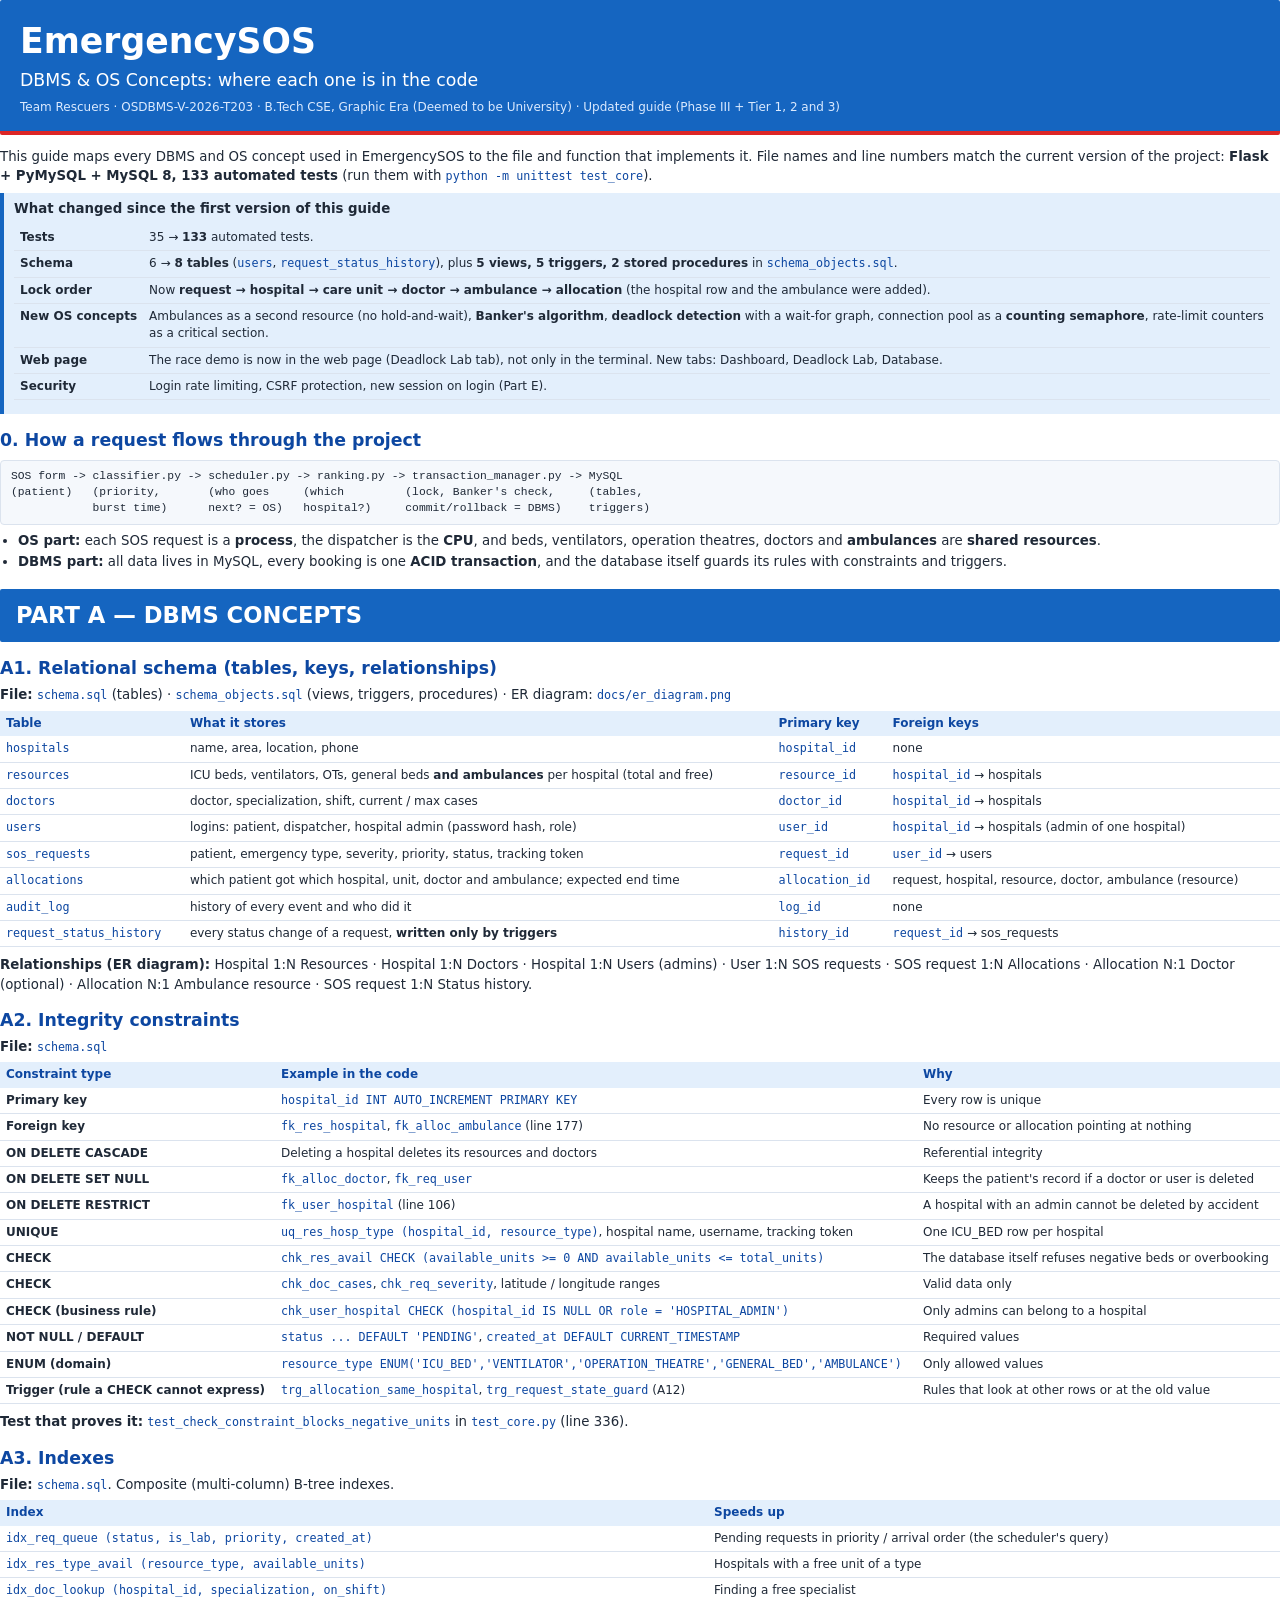
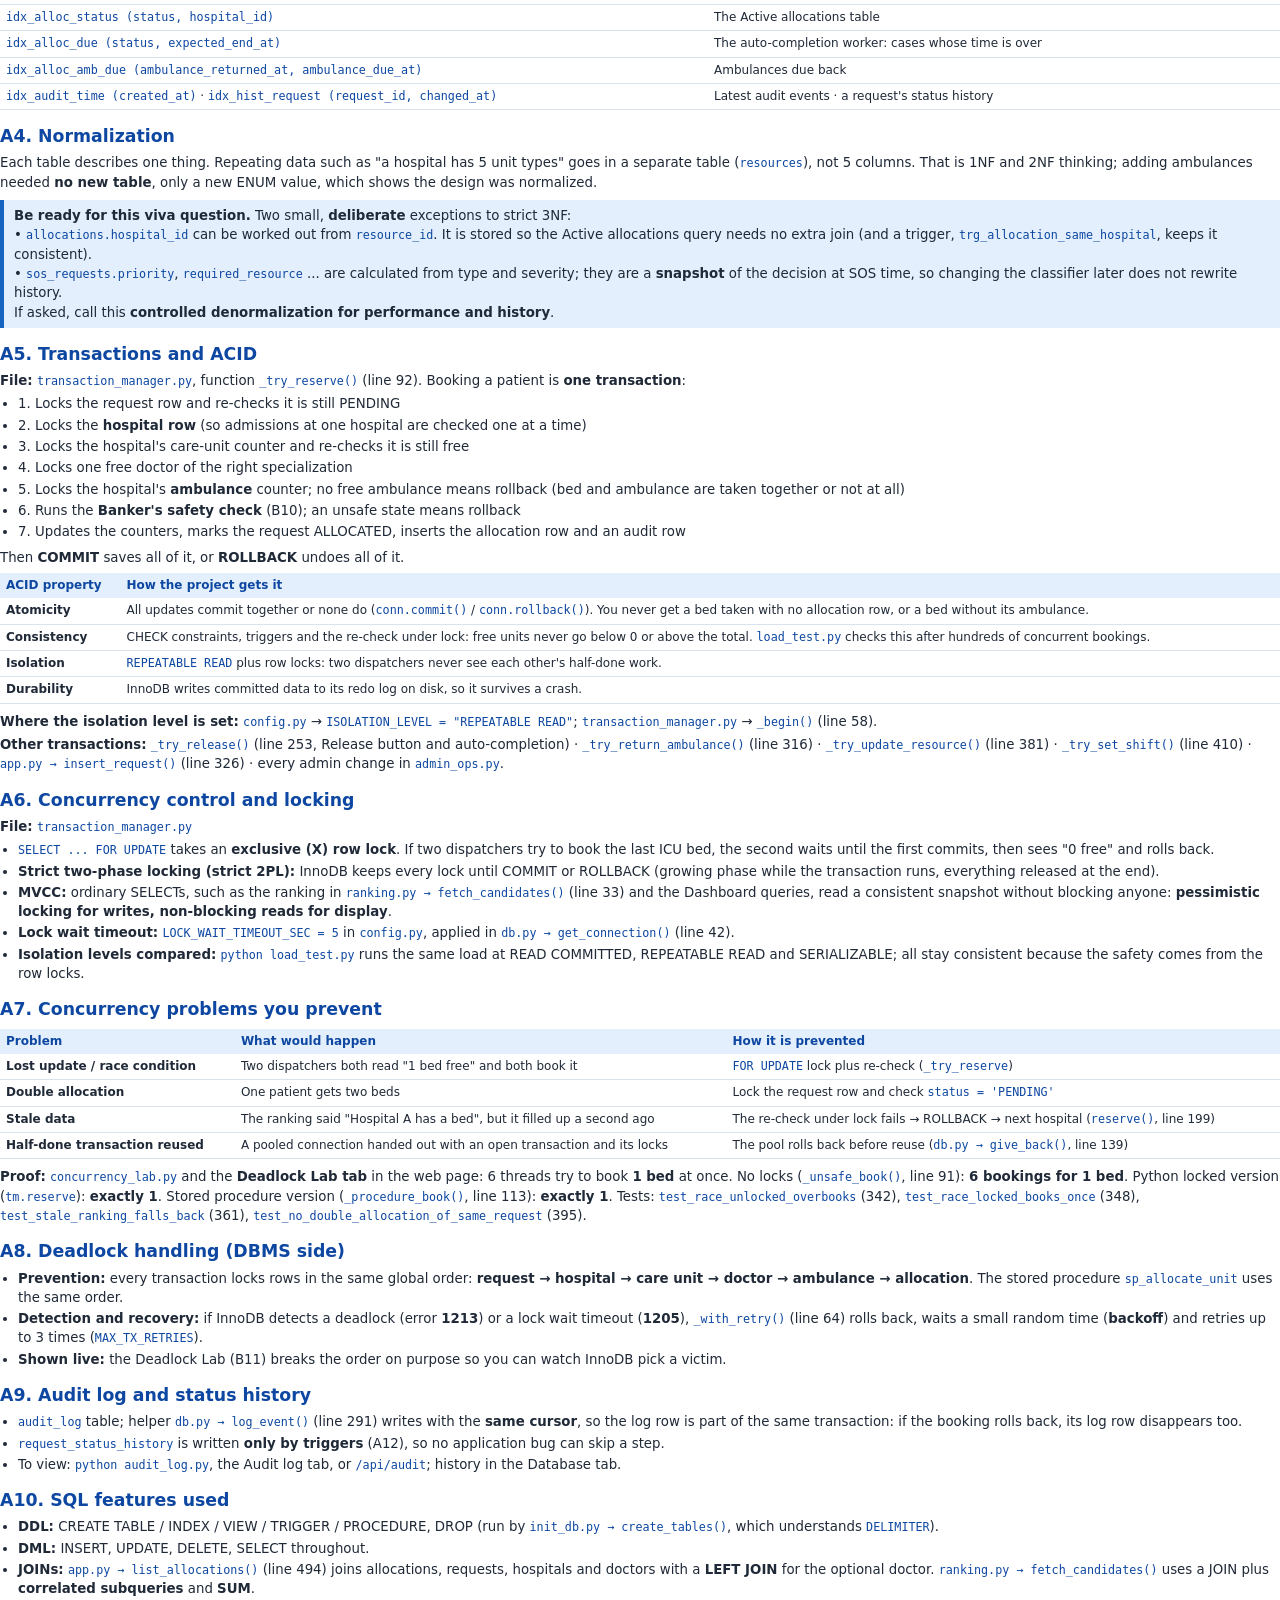
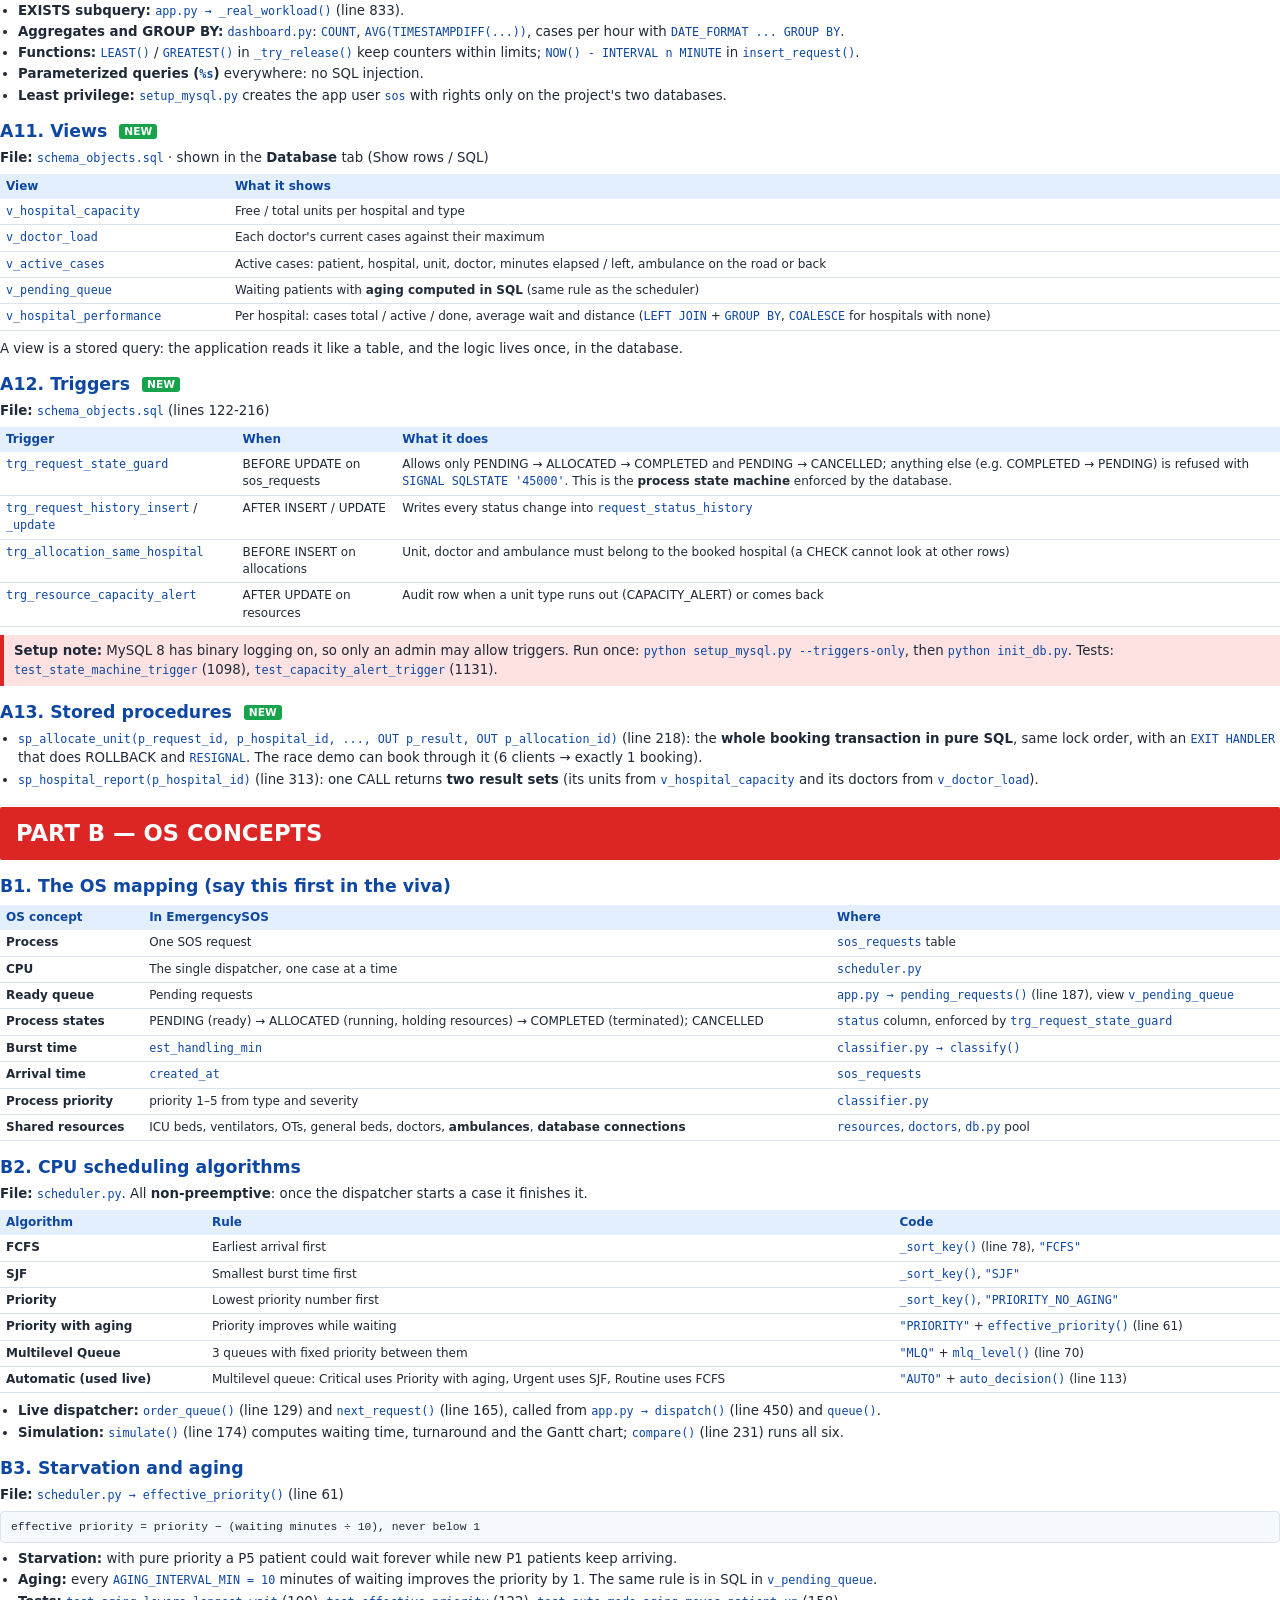
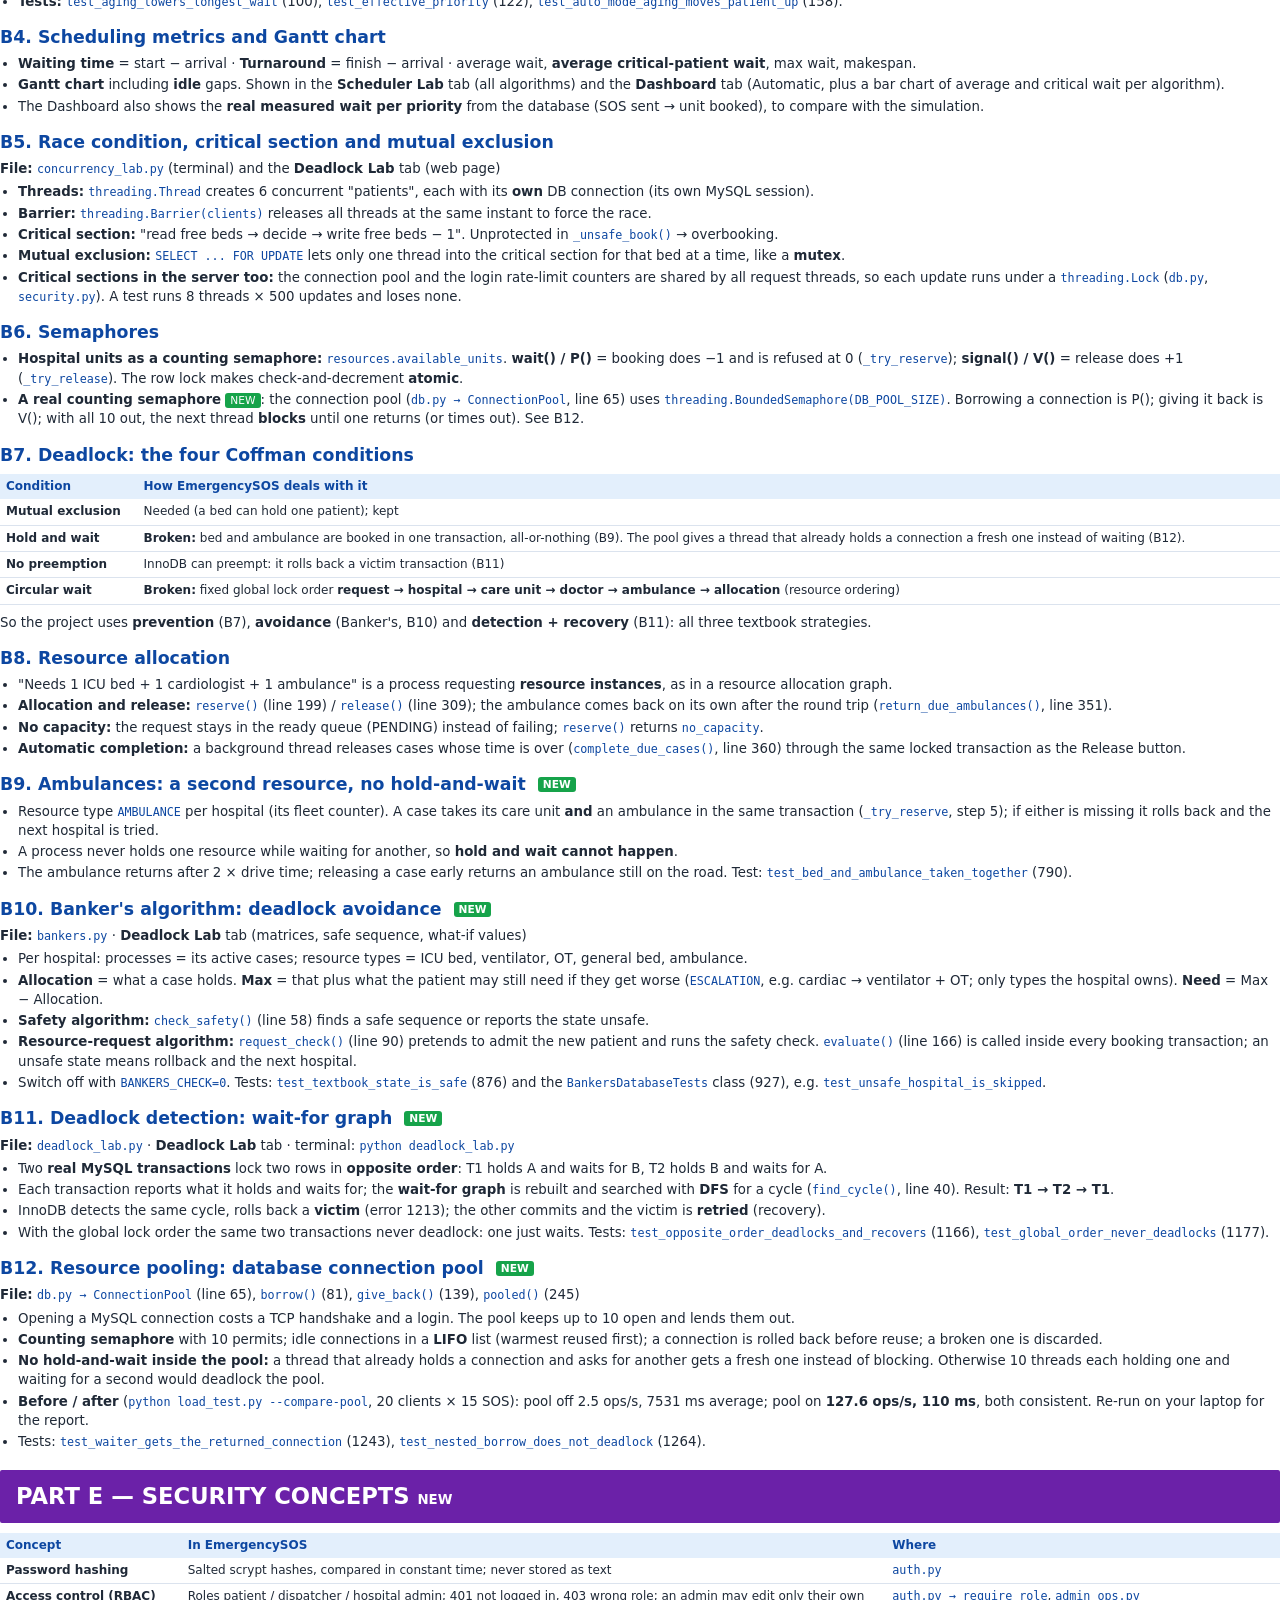
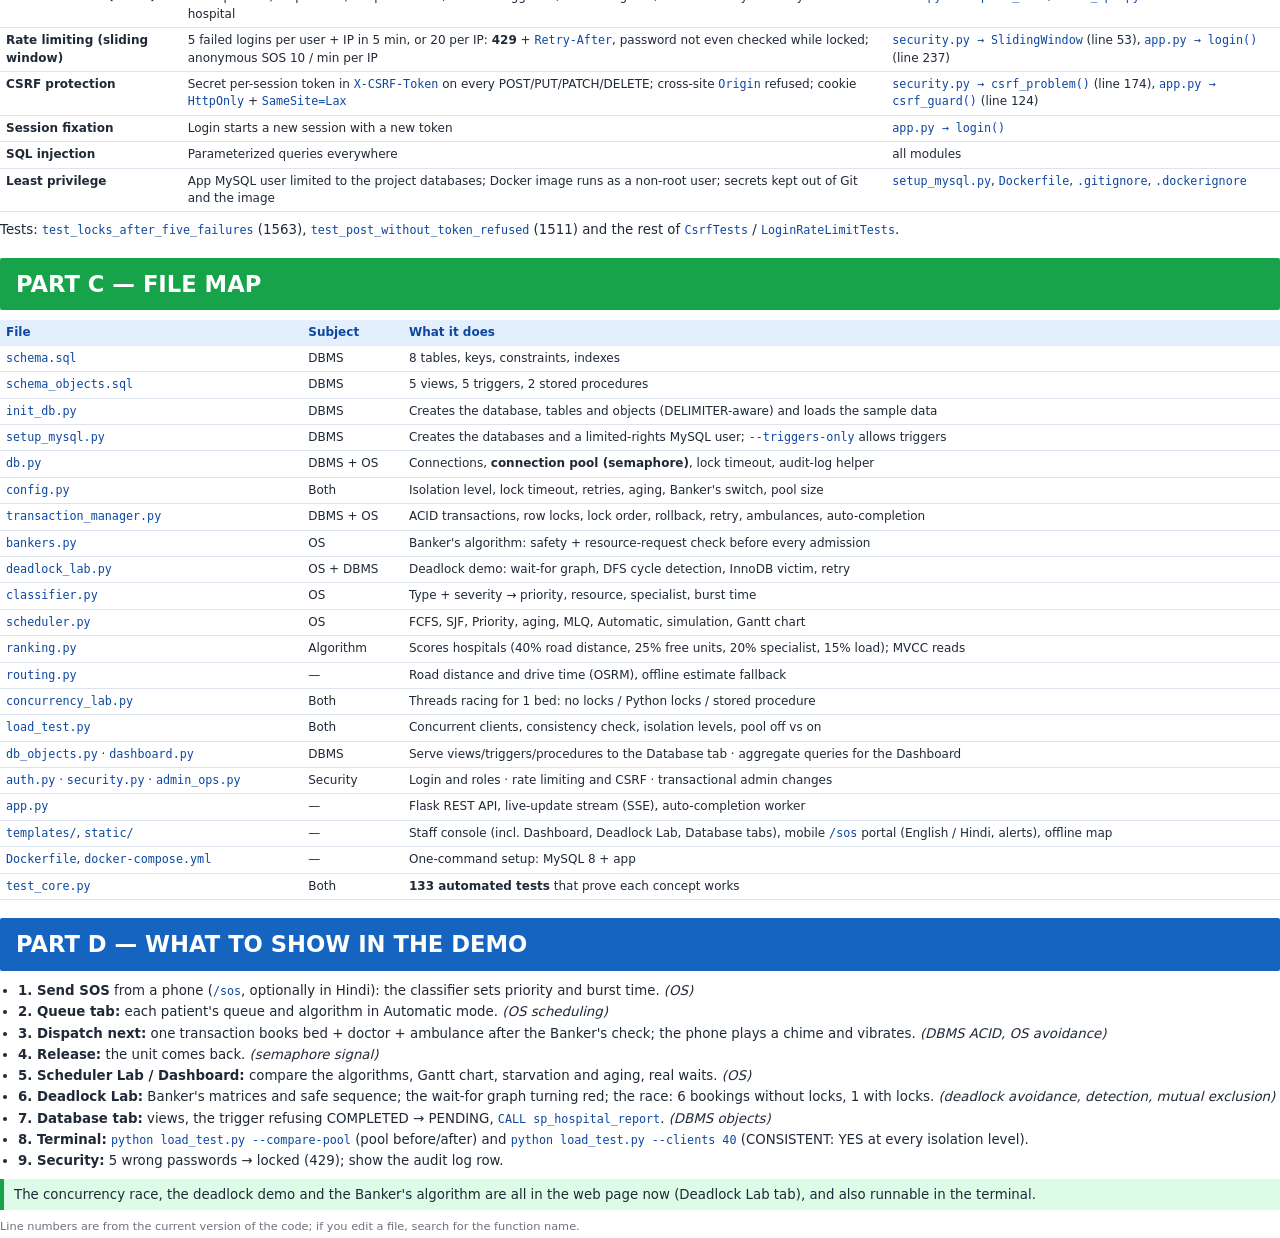
<file: docs/concepts_guide.html>
<!doctype html>
<html lang="en">
<head>
<meta charset="utf-8">
<title>EmergencySOS - DBMS &amp; OS concepts guide</title>
<style>
  @page {
    size: A4; margin: 16mm 15mm 18mm 15mm;
    @bottom-left { content: "EmergencySOS · DBMS & OS concepts guide · Team Rescuers"; font: 8pt "Segoe UI", Arial, sans-serif; color: #6b7280; border-top: 1px solid #dc2626; }
    @bottom-right { content: "Page " counter(page); font: 8pt "Segoe UI", Arial, sans-serif; color: #6b7280; border-top: 1px solid #dc2626; }
  }
  html { -webkit-print-color-adjust: exact; print-color-adjust: exact; }
  table.wrap td code { overflow-wrap: anywhere; }
  :root { --blue: #1565c0; --blue-dark: #0d47a1; --red: #dc2626; --green: #16a34a; --soft: #e3effc; --ink: #1f2937; --muted: #6b7280; --line: #dbe3ee; }
  * { box-sizing: border-box; }
  body { font: 10pt/1.45 "Segoe UI", "DejaVu Sans", Arial, sans-serif; color: var(--ink); margin: 0; }
  code, .mono { font-family: "Cascadia Mono", Consolas, "DejaVu Sans Mono", monospace; font-size: 8.8pt; color: var(--blue-dark); }
  pre { font-family: "Cascadia Mono", Consolas, monospace; font-size: 8.5pt; background: #f5f8fc; border: 1px solid var(--line); border-radius: 4px; padding: 7px 10px; margin: 6px 0; white-space: pre-wrap; }
  .cover { background: var(--blue); color: #fff; padding: 16px 20px 14px; border-bottom: 4px solid var(--red); border-radius: 2px; margin-bottom: 12px; }
  .cover h1 { margin: 0; font-size: 26pt; }
  .cover .sub { font-size: 13pt; margin-top: 2px; }
  .cover .team { font-size: 9pt; color: #dbeafe; margin-top: 6px; }
  .part { color: #fff; padding: 10px 16px; font-size: 17pt; font-weight: 700; margin: 18px 0 10px; border-radius: 2px; break-after: avoid; }
  .part.a { background: var(--blue); } .part.b { background: var(--red); } .part.c { background: var(--green); } .part.d { background: var(--blue); }
  .part.e { background: #6b21a8; }
  h2 { color: var(--blue-dark); font-size: 13pt; margin: 14px 0 4px; break-after: avoid; }
  h2 .new { font-size: 8pt; background: var(--green); color: #fff; border-radius: 3px; padding: 1px 5px; vertical-align: 2px; margin-left: 6px; font-weight: 600; }
  p { margin: 4px 0; }
  .file { margin: 2px 0 4px; }
  table { width: 100%; border-collapse: collapse; margin: 6px 0 8px; font-size: 9pt; break-inside: auto; }
  tr { break-inside: avoid; }
  th { background: var(--soft); color: var(--blue-dark); text-align: left; padding: 4px 6px; font-weight: 700; }
  td { padding: 4px 6px; border-bottom: 1px solid var(--line); vertical-align: top; }
  ul { margin: 4px 0 6px; padding-left: 18px; } li { margin: 2px 0; }
  .note { background: var(--soft); border-left: 4px solid var(--blue); padding: 6px 10px; margin: 8px 0; break-inside: avoid; }
  .note.warn { background: #fee2e2; border-left-color: var(--red); }
  .note.ok { background: #dcfce7; border-left-color: var(--green); }
  .changes td:first-child { white-space: nowrap; font-weight: 600; }
  .pb { break-before: page; }
  table.keep { break-inside: avoid; }
  .small { font-size: 8.5pt; color: var(--muted); }
</style>
</head>
<body>

<div class="cover">
  <h1>EmergencySOS</h1>
  <div class="sub">DBMS &amp; OS Concepts: where each one is in the code</div>
  <div class="team">Team Rescuers · OSDBMS-V-2026-T203 · B.Tech CSE, Graphic Era (Deemed to be University) · Updated guide (Phase III + Tier 1, 2 and 3)</div>
</div>

<p>This guide maps every DBMS and OS concept used in EmergencySOS to the file and function that implements it.
File names and line numbers match the current version of the project: <b>Flask + PyMySQL + MySQL 8, 133 automated tests</b>
(run them with <code>python -m unittest test_core</code>).</p>

<div class="note">
<b>What changed since the first version of this guide</b>
<table class="changes">
  <tr><td>Tests</td><td>35 → <b>133</b> automated tests.</td></tr>
  <tr><td>Schema</td><td>6 → <b>8 tables</b> (<code>users</code>, <code>request_status_history</code>), plus <b>5 views, 5 triggers, 2 stored procedures</b> in <code>schema_objects.sql</code>.</td></tr>
  <tr><td>Lock order</td><td>Now <b>request → hospital → care unit → doctor → ambulance → allocation</b> (the hospital row and the ambulance were added).</td></tr>
  <tr><td>New OS concepts</td><td>Ambulances as a second resource (no hold-and-wait), <b>Banker's algorithm</b>, <b>deadlock detection</b> with a wait-for graph, connection pool as a <b>counting semaphore</b>, rate-limit counters as a critical section.</td></tr>
  <tr><td>Web page</td><td>The race demo is now in the web page (Deadlock Lab tab), not only in the terminal. New tabs: Dashboard, Deadlock Lab, Database.</td></tr>
  <tr><td>Security</td><td>Login rate limiting, CSRF protection, new session on login (Part E).</td></tr>
</table>
</div>

<h2>0. How a request flows through the project</h2>
<pre>SOS form -&gt; classifier.py -&gt; scheduler.py -&gt; ranking.py -&gt; transaction_manager.py -&gt; MySQL
(patient)   (priority,       (who goes     (which         (lock, Banker's check,     (tables,
            burst time)      next? = OS)   hospital?)     commit/rollback = DBMS)    triggers)</pre>
<ul>
  <li><b>OS part:</b> each SOS request is a <b>process</b>, the dispatcher is the <b>CPU</b>, and beds, ventilators, operation theatres, doctors and <b>ambulances</b> are <b>shared resources</b>.</li>
  <li><b>DBMS part:</b> all data lives in MySQL, every booking is one <b>ACID transaction</b>, and the database itself guards its rules with constraints and triggers.</li>
</ul>

<!-- ===================================================================== -->
<div class="part a">PART A — DBMS CONCEPTS</div>

<h2>A1. Relational schema (tables, keys, relationships)</h2>
<p class="file"><b>File:</b> <code>schema.sql</code> (tables) · <code>schema_objects.sql</code> (views, triggers, procedures) · ER diagram: <code>docs/er_diagram.png</code></p>
<table>
  <tr><th>Table</th><th>What it stores</th><th>Primary key</th><th>Foreign keys</th></tr>
  <tr><td><code>hospitals</code></td><td>name, area, location, phone</td><td><code>hospital_id</code></td><td>none</td></tr>
  <tr><td><code>resources</code></td><td>ICU beds, ventilators, OTs, general beds <b>and ambulances</b> per hospital (total and free)</td><td><code>resource_id</code></td><td><code>hospital_id</code> → hospitals</td></tr>
  <tr><td><code>doctors</code></td><td>doctor, specialization, shift, current / max cases</td><td><code>doctor_id</code></td><td><code>hospital_id</code> → hospitals</td></tr>
  <tr><td><code>users</code></td><td>logins: patient, dispatcher, hospital admin (password hash, role)</td><td><code>user_id</code></td><td><code>hospital_id</code> → hospitals (admin of one hospital)</td></tr>
  <tr><td><code>sos_requests</code></td><td>patient, emergency type, severity, priority, status, tracking token</td><td><code>request_id</code></td><td><code>user_id</code> → users</td></tr>
  <tr><td><code>allocations</code></td><td>which patient got which hospital, unit, doctor and ambulance; expected end time</td><td><code>allocation_id</code></td><td>request, hospital, resource, doctor, ambulance (resource)</td></tr>
  <tr><td><code>audit_log</code></td><td>history of every event and who did it</td><td><code>log_id</code></td><td>none</td></tr>
  <tr><td><code>request_status_history</code></td><td>every status change of a request, <b>written only by triggers</b></td><td><code>history_id</code></td><td><code>request_id</code> → sos_requests</td></tr>
</table>
<p><b>Relationships (ER diagram):</b> Hospital 1:N Resources · Hospital 1:N Doctors · Hospital 1:N Users (admins) · User 1:N SOS requests ·
SOS request 1:N Allocations · Allocation N:1 Doctor (optional) · Allocation N:1 Ambulance resource · SOS request 1:N Status history.</p>

<h2>A2. Integrity constraints</h2>
<p class="file"><b>File:</b> <code>schema.sql</code></p>
<table class="wrap">
  <tr><th>Constraint type</th><th>Example in the code</th><th>Why</th></tr>
  <tr><td><b>Primary key</b></td><td><code>hospital_id INT AUTO_INCREMENT PRIMARY KEY</code></td><td>Every row is unique</td></tr>
  <tr><td><b>Foreign key</b></td><td><code>fk_res_hospital</code>, <code>fk_alloc_ambulance</code> (line 177)</td><td>No resource or allocation pointing at nothing</td></tr>
  <tr><td><b>ON DELETE CASCADE</b></td><td>Deleting a hospital deletes its resources and doctors</td><td>Referential integrity</td></tr>
  <tr><td><b>ON DELETE SET NULL</b></td><td><code>fk_alloc_doctor</code>, <code>fk_req_user</code></td><td>Keeps the patient's record if a doctor or user is deleted</td></tr>
  <tr><td><b>ON DELETE RESTRICT</b></td><td><code>fk_user_hospital</code> (line 106)</td><td>A hospital with an admin cannot be deleted by accident</td></tr>
  <tr><td><b>UNIQUE</b></td><td><code>uq_res_hosp_type (hospital_id, resource_type)</code>, hospital name, username, tracking token</td><td>One ICU_BED row per hospital</td></tr>
  <tr><td><b>CHECK</b></td><td><code>chk_res_avail CHECK (available_units &gt;= 0 AND available_units &lt;= total_units)</code></td><td>The database itself refuses negative beds or overbooking</td></tr>
  <tr><td><b>CHECK</b></td><td><code>chk_doc_cases</code>, <code>chk_req_severity</code>, latitude / longitude ranges</td><td>Valid data only</td></tr>
  <tr><td><b>CHECK (business rule)</b></td><td><code>chk_user_hospital CHECK (hospital_id IS NULL OR role = 'HOSPITAL_ADMIN')</code></td><td>Only admins can belong to a hospital</td></tr>
  <tr><td><b>NOT NULL / DEFAULT</b></td><td><code>status ... DEFAULT 'PENDING'</code>, <code>created_at DEFAULT CURRENT_TIMESTAMP</code></td><td>Required values</td></tr>
  <tr><td><b>ENUM (domain)</b></td><td><code>resource_type ENUM('ICU_BED','VENTILATOR','OPERATION_THEATRE','GENERAL_BED','AMBULANCE')</code></td><td>Only allowed values</td></tr>
  <tr><td><b>Trigger (rule a CHECK cannot express)</b></td><td><code>trg_allocation_same_hospital</code>, <code>trg_request_state_guard</code> (A12)</td><td>Rules that look at other rows or at the old value</td></tr>
</table>
<p><b>Test that proves it:</b> <code>test_check_constraint_blocks_negative_units</code> in <code>test_core.py</code> (line 336).</p>

<h2>A3. Indexes</h2>
<p class="file"><b>File:</b> <code>schema.sql</code>. Composite (multi-column) B-tree indexes.</p>
<table>
  <tr><th>Index</th><th>Speeds up</th></tr>
  <tr><td><code>idx_req_queue (status, is_lab, priority, created_at)</code></td><td>Pending requests in priority / arrival order (the scheduler's query)</td></tr>
  <tr><td><code>idx_res_type_avail (resource_type, available_units)</code></td><td>Hospitals with a free unit of a type</td></tr>
  <tr><td><code>idx_doc_lookup (hospital_id, specialization, on_shift)</code></td><td>Finding a free specialist</td></tr>
  <tr><td><code>idx_alloc_status (status, hospital_id)</code></td><td>The Active allocations table</td></tr>
  <tr><td><code>idx_alloc_due (status, expected_end_at)</code></td><td>The auto-completion worker: cases whose time is over</td></tr>
  <tr><td><code>idx_alloc_amb_due (ambulance_returned_at, ambulance_due_at)</code></td><td>Ambulances due back</td></tr>
  <tr><td><code>idx_audit_time (created_at)</code> · <code>idx_hist_request (request_id, changed_at)</code></td><td>Latest audit events · a request's status history</td></tr>
</table>

<h2>A4. Normalization</h2>
<p>Each table describes one thing. Repeating data such as "a hospital has 5 unit types" goes in a separate table (<code>resources</code>), not 5 columns. That is 1NF and 2NF thinking; adding ambulances needed <b>no new table</b>, only a new ENUM value, which shows the design was normalized.</p>
<div class="note"><b>Be ready for this viva question.</b> Two small, <b>deliberate</b> exceptions to strict 3NF:<br>
• <code>allocations.hospital_id</code> can be worked out from <code>resource_id</code>. It is stored so the Active allocations query needs no extra join (and a trigger, <code>trg_allocation_same_hospital</code>, keeps it consistent).<br>
• <code>sos_requests.priority</code>, <code>required_resource</code> ... are calculated from type and severity; they are a <b>snapshot</b> of the decision at SOS time, so changing the classifier later does not rewrite history.<br>
If asked, call this <b>controlled denormalization for performance and history</b>.</div>

<h2>A5. Transactions and ACID</h2>
<p class="file"><b>File:</b> <code>transaction_manager.py</code>, function <code>_try_reserve()</code> (line 92). Booking a patient is <b>one transaction</b>:</p>
<ul>
  <li>1. Locks the request row and re-checks it is still PENDING</li>
  <li>2. Locks the <b>hospital row</b> (so admissions at one hospital are checked one at a time)</li>
  <li>3. Locks the hospital's care-unit counter and re-checks it is still free</li>
  <li>4. Locks one free doctor of the right specialization</li>
  <li>5. Locks the hospital's <b>ambulance</b> counter; no free ambulance means rollback (bed and ambulance are taken together or not at all)</li>
  <li>6. Runs the <b>Banker's safety check</b> (B10); an unsafe state means rollback</li>
  <li>7. Updates the counters, marks the request ALLOCATED, inserts the allocation row and an audit row</li>
</ul>
<p>Then <b>COMMIT</b> saves all of it, or <b>ROLLBACK</b> undoes all of it.</p>
<table>
  <tr><th>ACID property</th><th>How the project gets it</th></tr>
  <tr><td><b>Atomicity</b></td><td>All updates commit together or none do (<code>conn.commit()</code> / <code>conn.rollback()</code>). You never get a bed taken with no allocation row, or a bed without its ambulance.</td></tr>
  <tr><td><b>Consistency</b></td><td>CHECK constraints, triggers and the re-check under lock: free units never go below 0 or above the total. <code>load_test.py</code> checks this after hundreds of concurrent bookings.</td></tr>
  <tr><td><b>Isolation</b></td><td><code>REPEATABLE READ</code> plus row locks: two dispatchers never see each other's half-done work.</td></tr>
  <tr><td><b>Durability</b></td><td>InnoDB writes committed data to its redo log on disk, so it survives a crash.</td></tr>
</table>
<p><b>Where the isolation level is set:</b> <code>config.py</code> → <code>ISOLATION_LEVEL = "REPEATABLE READ"</code>; <code>transaction_manager.py</code> → <code>_begin()</code> (line 58).</p>
<p><b>Other transactions:</b> <code>_try_release()</code> (line 253, Release button and auto-completion) · <code>_try_return_ambulance()</code> (line 316) · <code>_try_update_resource()</code> (line 381) · <code>_try_set_shift()</code> (line 410) · <code>app.py → insert_request()</code> (line 326) · every admin change in <code>admin_ops.py</code>.</p>

<h2>A6. Concurrency control and locking</h2>
<p class="file"><b>File:</b> <code>transaction_manager.py</code></p>
<ul>
  <li><code>SELECT ... FOR UPDATE</code> takes an <b>exclusive (X) row lock</b>. If two dispatchers try to book the last ICU bed, the second waits until the first commits, then sees "0 free" and rolls back.</li>
  <li><b>Strict two-phase locking (strict 2PL):</b> InnoDB keeps every lock until COMMIT or ROLLBACK (growing phase while the transaction runs, everything released at the end).</li>
  <li><b>MVCC:</b> ordinary SELECTs, such as the ranking in <code>ranking.py → fetch_candidates()</code> (line 33) and the Dashboard queries, read a consistent snapshot without blocking anyone: <b>pessimistic locking for writes, non-blocking reads for display</b>.</li>
  <li><b>Lock wait timeout:</b> <code>LOCK_WAIT_TIMEOUT_SEC = 5</code> in <code>config.py</code>, applied in <code>db.py → get_connection()</code> (line 42).</li>
  <li><b>Isolation levels compared:</b> <code>python load_test.py</code> runs the same load at READ COMMITTED, REPEATABLE READ and SERIALIZABLE; all stay consistent because the safety comes from the row locks.</li>
</ul>

<h2>A7. Concurrency problems you prevent</h2>
<table>
  <tr><th>Problem</th><th>What would happen</th><th>How it is prevented</th></tr>
  <tr><td><b>Lost update / race condition</b></td><td>Two dispatchers both read "1 bed free" and both book it</td><td><code>FOR UPDATE</code> lock plus re-check (<code>_try_reserve</code>)</td></tr>
  <tr><td><b>Double allocation</b></td><td>One patient gets two beds</td><td>Lock the request row and check <code>status = 'PENDING'</code></td></tr>
  <tr><td><b>Stale data</b></td><td>The ranking said "Hospital A has a bed", but it filled up a second ago</td><td>The re-check under lock fails → ROLLBACK → next hospital (<code>reserve()</code>, line 199)</td></tr>
  <tr><td><b>Half-done transaction reused</b></td><td>A pooled connection handed out with an open transaction and its locks</td><td>The pool rolls back before reuse (<code>db.py → give_back()</code>, line 139)</td></tr>
</table>
<p><b>Proof:</b> <code>concurrency_lab.py</code> and the <b>Deadlock Lab tab</b> in the web page: 6 threads try to book <b>1 bed</b> at once.
No locks (<code>_unsafe_book()</code>, line 91): <b>6 bookings for 1 bed</b>. Python locked version (<code>tm.reserve</code>): <b>exactly 1</b>. Stored procedure version (<code>_procedure_book()</code>, line 113): <b>exactly 1</b>.
Tests: <code>test_race_unlocked_overbooks</code> (342), <code>test_race_locked_books_once</code> (348), <code>test_stale_ranking_falls_back</code> (361), <code>test_no_double_allocation_of_same_request</code> (395).</p>

<h2>A8. Deadlock handling (DBMS side)</h2>
<ul>
  <li><b>Prevention:</b> every transaction locks rows in the same global order: <b>request → hospital → care unit → doctor → ambulance → allocation</b>. The stored procedure <code>sp_allocate_unit</code> uses the same order.</li>
  <li><b>Detection and recovery:</b> if InnoDB detects a deadlock (error <b>1213</b>) or a lock wait timeout (<b>1205</b>), <code>_with_retry()</code> (line 64) rolls back, waits a small random time (<b>backoff</b>) and retries up to 3 times (<code>MAX_TX_RETRIES</code>).</li>
  <li><b>Shown live:</b> the Deadlock Lab (B11) breaks the order on purpose so you can watch InnoDB pick a victim.</li>
</ul>

<h2>A9. Audit log and status history</h2>
<ul>
  <li><code>audit_log</code> table; helper <code>db.py → log_event()</code> (line 291) writes with the <b>same cursor</b>, so the log row is part of the same transaction: if the booking rolls back, its log row disappears too.</li>
  <li><code>request_status_history</code> is written <b>only by triggers</b> (A12), so no application bug can skip a step.</li>
  <li>To view: <code>python audit_log.py</code>, the Audit log tab, or <code>/api/audit</code>; history in the Database tab.</li>
</ul>

<h2>A10. SQL features used</h2>
<ul>
  <li><b>DDL:</b> CREATE TABLE / INDEX / VIEW / TRIGGER / PROCEDURE, DROP (run by <code>init_db.py → create_tables()</code>, which understands <code>DELIMITER</code>).</li>
  <li><b>DML:</b> INSERT, UPDATE, DELETE, SELECT throughout.</li>
  <li><b>JOINs:</b> <code>app.py → list_allocations()</code> (line 494) joins allocations, requests, hospitals and doctors with a <b>LEFT JOIN</b> for the optional doctor. <code>ranking.py → fetch_candidates()</code> uses a JOIN plus <b>correlated subqueries</b> and <b>SUM</b>.</li>
  <li><b>EXISTS subquery:</b> <code>app.py → _real_workload()</code> (line 833).</li>
  <li><b>Aggregates and GROUP BY:</b> <code>dashboard.py</code>: <code>COUNT</code>, <code>AVG(TIMESTAMPDIFF(...))</code>, cases per hour with <code>DATE_FORMAT ... GROUP BY</code>.</li>
  <li><b>Functions:</b> <code>LEAST()</code> / <code>GREATEST()</code> in <code>_try_release()</code> keep counters within limits; <code>NOW() - INTERVAL n MINUTE</code> in <code>insert_request()</code>.</li>
  <li><b>Parameterized queries (<code>%s</code>)</b> everywhere: no SQL injection.</li>
  <li><b>Least privilege:</b> <code>setup_mysql.py</code> creates the app user <code>sos</code> with rights only on the project's two databases.</li>
</ul>

<h2>A11. Views <span class="new">NEW</span></h2>
<p class="file"><b>File:</b> <code>schema_objects.sql</code> · shown in the <b>Database</b> tab (Show rows / SQL)</p>
<table>
  <tr><th>View</th><th>What it shows</th></tr>
  <tr><td><code>v_hospital_capacity</code></td><td>Free / total units per hospital and type</td></tr>
  <tr><td><code>v_doctor_load</code></td><td>Each doctor's current cases against their maximum</td></tr>
  <tr><td><code>v_active_cases</code></td><td>Active cases: patient, hospital, unit, doctor, minutes elapsed / left, ambulance on the road or back</td></tr>
  <tr><td><code>v_pending_queue</code></td><td>Waiting patients with <b>aging computed in SQL</b> (same rule as the scheduler)</td></tr>
  <tr><td><code>v_hospital_performance</code></td><td>Per hospital: cases total / active / done, average wait and distance (<code>LEFT JOIN</code> + <code>GROUP BY</code>, <code>COALESCE</code> for hospitals with none)</td></tr>
</table>
<p>A view is a stored query: the application reads it like a table, and the logic lives once, in the database.</p>

<h2>A12. Triggers <span class="new">NEW</span></h2>
<p class="file"><b>File:</b> <code>schema_objects.sql</code> (lines 122-216)</p>
<table>
  <tr><th>Trigger</th><th>When</th><th>What it does</th></tr>
  <tr><td><code>trg_request_state_guard</code></td><td>BEFORE UPDATE on sos_requests</td><td>Allows only PENDING → ALLOCATED → COMPLETED and PENDING → CANCELLED; anything else (e.g. COMPLETED → PENDING) is refused with <code>SIGNAL SQLSTATE '45000'</code>. This is the <b>process state machine</b> enforced by the database.</td></tr>
  <tr><td><code>trg_request_history_insert</code> / <code>_update</code></td><td>AFTER INSERT / UPDATE</td><td>Writes every status change into <code>request_status_history</code></td></tr>
  <tr><td><code>trg_allocation_same_hospital</code></td><td>BEFORE INSERT on allocations</td><td>Unit, doctor and ambulance must belong to the booked hospital (a CHECK cannot look at other rows)</td></tr>
  <tr><td><code>trg_resource_capacity_alert</code></td><td>AFTER UPDATE on resources</td><td>Audit row when a unit type runs out (CAPACITY_ALERT) or comes back</td></tr>
</table>
<div class="note warn"><b>Setup note:</b> MySQL 8 has binary logging on, so only an admin may allow triggers. Run once:
<code>python setup_mysql.py --triggers-only</code>, then <code>python init_db.py</code>. Tests: <code>test_state_machine_trigger</code> (1098), <code>test_capacity_alert_trigger</code> (1131).</div>

<h2>A13. Stored procedures <span class="new">NEW</span></h2>
<ul>
  <li><code>sp_allocate_unit(p_request_id, p_hospital_id, ..., OUT p_result, OUT p_allocation_id)</code> (line 218): the <b>whole booking transaction in pure SQL</b>, same lock order, with an <code>EXIT HANDLER</code> that does ROLLBACK and <code>RESIGNAL</code>. The race demo can book through it (6 clients → exactly 1 booking).</li>
  <li><code>sp_hospital_report(p_hospital_id)</code> (line 313): one CALL returns <b>two result sets</b> (its units from <code>v_hospital_capacity</code> and its doctors from <code>v_doctor_load</code>).</li>
</ul>

<!-- ===================================================================== -->
<div class="part b">PART B — OS CONCEPTS</div>

<h2>B1. The OS mapping (say this first in the viva)</h2>
<table>
  <tr><th>OS concept</th><th>In EmergencySOS</th><th>Where</th></tr>
  <tr><td><b>Process</b></td><td>One SOS request</td><td><code>sos_requests</code> table</td></tr>
  <tr><td><b>CPU</b></td><td>The single dispatcher, one case at a time</td><td><code>scheduler.py</code></td></tr>
  <tr><td><b>Ready queue</b></td><td>Pending requests</td><td><code>app.py → pending_requests()</code> (line 187), view <code>v_pending_queue</code></td></tr>
  <tr><td><b>Process states</b></td><td>PENDING (ready) → ALLOCATED (running, holding resources) → COMPLETED (terminated); CANCELLED</td><td><code>status</code> column, enforced by <code>trg_request_state_guard</code></td></tr>
  <tr><td><b>Burst time</b></td><td><code>est_handling_min</code></td><td><code>classifier.py → classify()</code></td></tr>
  <tr><td><b>Arrival time</b></td><td><code>created_at</code></td><td><code>sos_requests</code></td></tr>
  <tr><td><b>Process priority</b></td><td>priority 1–5 from type and severity</td><td><code>classifier.py</code></td></tr>
  <tr><td><b>Shared resources</b></td><td>ICU beds, ventilators, OTs, general beds, doctors, <b>ambulances</b>, <b>database connections</b></td><td><code>resources</code>, <code>doctors</code>, <code>db.py</code> pool</td></tr>
</table>

<h2>B2. CPU scheduling algorithms</h2>
<p class="file"><b>File:</b> <code>scheduler.py</code>. All <b>non-preemptive</b>: once the dispatcher starts a case it finishes it.</p>
<table>
  <tr><th>Algorithm</th><th>Rule</th><th>Code</th></tr>
  <tr><td><b>FCFS</b></td><td>Earliest arrival first</td><td><code>_sort_key()</code> (line 78), <code>"FCFS"</code></td></tr>
  <tr><td><b>SJF</b></td><td>Smallest burst time first</td><td><code>_sort_key()</code>, <code>"SJF"</code></td></tr>
  <tr><td><b>Priority</b></td><td>Lowest priority number first</td><td><code>_sort_key()</code>, <code>"PRIORITY_NO_AGING"</code></td></tr>
  <tr><td><b>Priority with aging</b></td><td>Priority improves while waiting</td><td><code>"PRIORITY"</code> + <code>effective_priority()</code> (line 61)</td></tr>
  <tr><td><b>Multilevel Queue</b></td><td>3 queues with fixed priority between them</td><td><code>"MLQ"</code> + <code>mlq_level()</code> (line 70)</td></tr>
  <tr><td><b>Automatic (used live)</b></td><td>Multilevel queue: Critical uses Priority with aging, Urgent uses SJF, Routine uses FCFS</td><td><code>"AUTO"</code> + <code>auto_decision()</code> (line 113)</td></tr>
</table>
<ul>
  <li><b>Live dispatcher:</b> <code>order_queue()</code> (line 129) and <code>next_request()</code> (line 165), called from <code>app.py → dispatch()</code> (line 450) and <code>queue()</code>.</li>
  <li><b>Simulation:</b> <code>simulate()</code> (line 174) computes waiting time, turnaround and the Gantt chart; <code>compare()</code> (line 231) runs all six.</li>
</ul>

<h2>B3. Starvation and aging</h2>
<p class="file"><b>File:</b> <code>scheduler.py → effective_priority()</code> (line 61)</p>
<pre>effective priority = priority − (waiting minutes ÷ 10), never below 1</pre>
<ul>
  <li><b>Starvation:</b> with pure priority a P5 patient could wait forever while new P1 patients keep arriving.</li>
  <li><b>Aging:</b> every <code>AGING_INTERVAL_MIN = 10</code> minutes of waiting improves the priority by 1. The same rule is in SQL in <code>v_pending_queue</code>.</li>
  <li><b>Tests:</b> <code>test_aging_lowers_longest_wait</code> (100), <code>test_effective_priority</code> (122), <code>test_auto_mode_aging_moves_patient_up</code> (158).</li>
</ul>

<h2>B4. Scheduling metrics and Gantt chart</h2>
<ul>
  <li><b>Waiting time</b> = start − arrival · <b>Turnaround</b> = finish − arrival · average wait, <b>average critical-patient wait</b>, max wait, makespan.</li>
  <li><b>Gantt chart</b> including <b>idle</b> gaps. Shown in the <b>Scheduler Lab</b> tab (all algorithms) and the <b>Dashboard</b> tab (Automatic, plus a bar chart of average and critical wait per algorithm).</li>
  <li>The Dashboard also shows the <b>real measured wait per priority</b> from the database (SOS sent → unit booked), to compare with the simulation.</li>
</ul>

<h2>B5. Race condition, critical section and mutual exclusion</h2>
<p class="file"><b>File:</b> <code>concurrency_lab.py</code> (terminal) and the <b>Deadlock Lab</b> tab (web page)</p>
<ul>
  <li><b>Threads:</b> <code>threading.Thread</code> creates 6 concurrent "patients", each with its <b>own</b> DB connection (its own MySQL session).</li>
  <li><b>Barrier:</b> <code>threading.Barrier(clients)</code> releases all threads at the same instant to force the race.</li>
  <li><b>Critical section:</b> "read free beds → decide → write free beds − 1". Unprotected in <code>_unsafe_book()</code> → overbooking.</li>
  <li><b>Mutual exclusion:</b> <code>SELECT ... FOR UPDATE</code> lets only one thread into the critical section for that bed at a time, like a <b>mutex</b>.</li>
  <li><b>Critical sections in the server too:</b> the connection pool and the login rate-limit counters are shared by all request threads, so each update runs under a <code>threading.Lock</code> (<code>db.py</code>, <code>security.py</code>). A test runs 8 threads × 500 updates and loses none.</li>
</ul>

<h2>B6. Semaphores</h2>
<ul>
  <li><b>Hospital units as a counting semaphore:</b> <code>resources.available_units</code>. <b>wait() / P()</b> = booking does −1 and is refused at 0 (<code>_try_reserve</code>); <b>signal() / V()</b> = release does +1 (<code>_try_release</code>). The row lock makes check-and-decrement <b>atomic</b>.</li>
  <li><b>A real counting semaphore</b> <span class="new" style="font-size:8pt;background:#16a34a;color:#fff;border-radius:3px;padding:1px 5px">NEW</span>: the connection pool (<code>db.py → ConnectionPool</code>, line 65) uses <code>threading.BoundedSemaphore(DB_POOL_SIZE)</code>. Borrowing a connection is P(); giving it back is V(); with all 10 out, the next thread <b>blocks</b> until one returns (or times out). See B12.</li>
</ul>

<h2>B7. Deadlock: the four Coffman conditions</h2>
<table class="keep">
  <tr><th>Condition</th><th>How EmergencySOS deals with it</th></tr>
  <tr><td><b>Mutual exclusion</b></td><td>Needed (a bed can hold one patient); kept</td></tr>
  <tr><td><b>Hold and wait</b></td><td><b>Broken:</b> bed and ambulance are booked in one transaction, all-or-nothing (B9). The pool gives a thread that already holds a connection a fresh one instead of waiting (B12).</td></tr>
  <tr><td><b>No preemption</b></td><td>InnoDB can preempt: it rolls back a victim transaction (B11)</td></tr>
  <tr><td><b>Circular wait</b></td><td><b>Broken:</b> fixed global lock order <b>request → hospital → care unit → doctor → ambulance → allocation</b> (resource ordering)</td></tr>
</table>
<p>So the project uses <b>prevention</b> (B7), <b>avoidance</b> (Banker's, B10) and <b>detection + recovery</b> (B11): all three textbook strategies.</p>

<h2>B8. Resource allocation</h2>
<ul>
  <li>"Needs 1 ICU bed + 1 cardiologist + 1 ambulance" is a process requesting <b>resource instances</b>, as in a resource allocation graph.</li>
  <li><b>Allocation and release:</b> <code>reserve()</code> (line 199) / <code>release()</code> (line 309); the ambulance comes back on its own after the round trip (<code>return_due_ambulances()</code>, line 351).</li>
  <li><b>No capacity:</b> the request stays in the ready queue (PENDING) instead of failing; <code>reserve()</code> returns <code>no_capacity</code>.</li>
  <li><b>Automatic completion:</b> a background thread releases cases whose time is over (<code>complete_due_cases()</code>, line 360) through the same locked transaction as the Release button.</li>
</ul>

<h2>B9. Ambulances: a second resource, no hold-and-wait <span class="new">NEW</span></h2>
<ul>
  <li>Resource type <code>AMBULANCE</code> per hospital (its fleet counter). A case takes its care unit <b>and</b> an ambulance in the same transaction (<code>_try_reserve</code>, step 5); if either is missing it rolls back and the next hospital is tried.</li>
  <li>A process never holds one resource while waiting for another, so <b>hold and wait cannot happen</b>.</li>
  <li>The ambulance returns after 2 × drive time; releasing a case early returns an ambulance still on the road. Test: <code>test_bed_and_ambulance_taken_together</code> (790).</li>
</ul>

<h2>B10. Banker's algorithm: deadlock avoidance <span class="new">NEW</span></h2>
<p class="file"><b>File:</b> <code>bankers.py</code> · <b>Deadlock Lab</b> tab (matrices, safe sequence, what-if values)</p>
<ul>
  <li>Per hospital: processes = its active cases; resource types = ICU bed, ventilator, OT, general bed, ambulance.</li>
  <li><b>Allocation</b> = what a case holds. <b>Max</b> = that plus what the patient may still need if they get worse (<code>ESCALATION</code>, e.g. cardiac → ventilator + OT; only types the hospital owns). <b>Need</b> = Max − Allocation.</li>
  <li><b>Safety algorithm:</b> <code>check_safety()</code> (line 58) finds a safe sequence or reports the state unsafe.</li>
  <li><b>Resource-request algorithm:</b> <code>request_check()</code> (line 90) pretends to admit the new patient and runs the safety check. <code>evaluate()</code> (line 166) is called inside every booking transaction; an unsafe state means rollback and the next hospital.</li>
  <li>Switch off with <code>BANKERS_CHECK=0</code>. Tests: <code>test_textbook_state_is_safe</code> (876) and the <code>BankersDatabaseTests</code> class (927), e.g. <code>test_unsafe_hospital_is_skipped</code>.</li>
</ul>

<h2>B11. Deadlock detection: wait-for graph <span class="new">NEW</span></h2>
<p class="file"><b>File:</b> <code>deadlock_lab.py</code> · <b>Deadlock Lab</b> tab · terminal: <code>python deadlock_lab.py</code></p>
<ul>
  <li>Two <b>real MySQL transactions</b> lock two rows in <b>opposite order</b>: T1 holds A and waits for B, T2 holds B and waits for A.</li>
  <li>Each transaction reports what it holds and waits for; the <b>wait-for graph</b> is rebuilt and searched with <b>DFS</b> for a cycle (<code>find_cycle()</code>, line 40). Result: <b>T1 → T2 → T1</b>.</li>
  <li>InnoDB detects the same cycle, rolls back a <b>victim</b> (error 1213); the other commits and the victim is <b>retried</b> (recovery).</li>
  <li>With the global lock order the same two transactions never deadlock: one just waits. Tests: <code>test_opposite_order_deadlocks_and_recovers</code> (1166), <code>test_global_order_never_deadlocks</code> (1177).</li>
</ul>

<h2>B12. Resource pooling: database connection pool <span class="new">NEW</span></h2>
<p class="file"><b>File:</b> <code>db.py → ConnectionPool</code> (line 65), <code>borrow()</code> (81), <code>give_back()</code> (139), <code>pooled()</code> (245)</p>
<ul>
  <li>Opening a MySQL connection costs a TCP handshake and a login. The pool keeps up to 10 open and lends them out.</li>
  <li><b>Counting semaphore</b> with 10 permits; idle connections in a <b>LIFO</b> list (warmest reused first); a connection is rolled back before reuse; a broken one is discarded.</li>
  <li><b>No hold-and-wait inside the pool:</b> a thread that already holds a connection and asks for another gets a fresh one instead of blocking. Otherwise 10 threads each holding one and waiting for a second would deadlock the pool.</li>
  <li><b>Before / after</b> (<code>python load_test.py --compare-pool</code>, 20 clients × 15 SOS): pool off 2.5 ops/s, 7531 ms average; pool on <b>127.6 ops/s, 110 ms</b>, both consistent. Re-run on your laptop for the report.</li>
  <li>Tests: <code>test_waiter_gets_the_returned_connection</code> (1243), <code>test_nested_borrow_does_not_deadlock</code> (1264).</li>
</ul>

<!-- ===================================================================== -->
<div class="part e">PART E — SECURITY CONCEPTS <span style="font-size:10pt;font-weight:600">NEW</span></div>
<table>
  <tr><th>Concept</th><th>In EmergencySOS</th><th>Where</th></tr>
  <tr><td><b>Password hashing</b></td><td>Salted scrypt hashes, compared in constant time; never stored as text</td><td><code>auth.py</code></td></tr>
  <tr><td><b>Access control (RBAC)</b></td><td>Roles patient / dispatcher / hospital admin; 401 not logged in, 403 wrong role; an admin may edit only their own hospital</td><td><code>auth.py → require_role</code>, <code>admin_ops.py</code></td></tr>
  <tr><td><b>Rate limiting (sliding window)</b></td><td>5 failed logins per user + IP in 5 min, or 20 per IP: <b>429</b> + <code>Retry-After</code>, password not even checked while locked; anonymous SOS 10 / min per IP</td><td><code>security.py → SlidingWindow</code> (line 53), <code>app.py → login()</code> (line 237)</td></tr>
  <tr><td><b>CSRF protection</b></td><td>Secret per-session token in <code>X-CSRF-Token</code> on every POST/PUT/PATCH/DELETE; cross-site <code>Origin</code> refused; cookie <code>HttpOnly</code> + <code>SameSite=Lax</code></td><td><code>security.py → csrf_problem()</code> (line 174), <code>app.py → csrf_guard()</code> (line 124)</td></tr>
  <tr><td><b>Session fixation</b></td><td>Login starts a new session with a new token</td><td><code>app.py → login()</code></td></tr>
  <tr><td><b>SQL injection</b></td><td>Parameterized queries everywhere</td><td>all modules</td></tr>
  <tr><td><b>Least privilege</b></td><td>App MySQL user limited to the project databases; Docker image runs as a non-root user; secrets kept out of Git and the image</td><td><code>setup_mysql.py</code>, <code>Dockerfile</code>, <code>.gitignore</code>, <code>.dockerignore</code></td></tr>
</table>
<p>Tests: <code>test_locks_after_five_failures</code> (1563), <code>test_post_without_token_refused</code> (1511) and the rest of <code>CsrfTests</code> / <code>LoginRateLimitTests</code>.</p>

<!-- ===================================================================== -->
<div class="part c pb">PART C — FILE MAP</div>
<table>
  <tr><th>File</th><th>Subject</th><th>What it does</th></tr>
  <tr><td><code>schema.sql</code></td><td>DBMS</td><td>8 tables, keys, constraints, indexes</td></tr>
  <tr><td><code>schema_objects.sql</code></td><td>DBMS</td><td>5 views, 5 triggers, 2 stored procedures</td></tr>
  <tr><td><code>init_db.py</code></td><td>DBMS</td><td>Creates the database, tables and objects (DELIMITER-aware) and loads the sample data</td></tr>
  <tr><td><code>setup_mysql.py</code></td><td>DBMS</td><td>Creates the databases and a limited-rights MySQL user; <code>--triggers-only</code> allows triggers</td></tr>
  <tr><td><code>db.py</code></td><td>DBMS + OS</td><td>Connections, <b>connection pool (semaphore)</b>, lock timeout, audit-log helper</td></tr>
  <tr><td><code>config.py</code></td><td>Both</td><td>Isolation level, lock timeout, retries, aging, Banker's switch, pool size</td></tr>
  <tr><td><code>transaction_manager.py</code></td><td>DBMS + OS</td><td>ACID transactions, row locks, lock order, rollback, retry, ambulances, auto-completion</td></tr>
  <tr><td><code>bankers.py</code></td><td>OS</td><td>Banker's algorithm: safety + resource-request check before every admission</td></tr>
  <tr><td><code>deadlock_lab.py</code></td><td>OS + DBMS</td><td>Deadlock demo: wait-for graph, DFS cycle detection, InnoDB victim, retry</td></tr>
  <tr><td><code>classifier.py</code></td><td>OS</td><td>Type + severity → priority, resource, specialist, burst time</td></tr>
  <tr><td><code>scheduler.py</code></td><td>OS</td><td>FCFS, SJF, Priority, aging, MLQ, Automatic, simulation, Gantt chart</td></tr>
  <tr><td><code>ranking.py</code></td><td>Algorithm</td><td>Scores hospitals (40% road distance, 25% free units, 20% specialist, 15% load); MVCC reads</td></tr>
  <tr><td><code>routing.py</code></td><td>—</td><td>Road distance and drive time (OSRM), offline estimate fallback</td></tr>
  <tr><td><code>concurrency_lab.py</code></td><td>Both</td><td>Threads racing for 1 bed: no locks / Python locks / stored procedure</td></tr>
  <tr><td><code>load_test.py</code></td><td>Both</td><td>Concurrent clients, consistency check, isolation levels, pool off vs on</td></tr>
  <tr><td><code>db_objects.py</code> · <code>dashboard.py</code></td><td>DBMS</td><td>Serve views/triggers/procedures to the Database tab · aggregate queries for the Dashboard</td></tr>
  <tr><td><code>auth.py</code> · <code>security.py</code> · <code>admin_ops.py</code></td><td>Security</td><td>Login and roles · rate limiting and CSRF · transactional admin changes</td></tr>
  <tr><td><code>app.py</code></td><td>—</td><td>Flask REST API, live-update stream (SSE), auto-completion worker</td></tr>
  <tr><td><code>templates/</code>, <code>static/</code></td><td>—</td><td>Staff console (incl. Dashboard, Deadlock Lab, Database tabs), mobile <code>/sos</code> portal (English / Hindi, alerts), offline map</td></tr>
  <tr><td><code>Dockerfile</code>, <code>docker-compose.yml</code></td><td>—</td><td>One-command setup: MySQL 8 + app</td></tr>
  <tr><td><code>test_core.py</code></td><td>Both</td><td><b>133 automated tests</b> that prove each concept works</td></tr>
</table>

<!-- ===================================================================== -->
<div class="part d">PART D — WHAT TO SHOW IN THE DEMO</div>
<ul>
  <li><b>1. Send SOS</b> from a phone (<code>/sos</code>, optionally in Hindi): the classifier sets priority and burst time. <i>(OS)</i></li>
  <li><b>2. Queue tab:</b> each patient's queue and algorithm in Automatic mode. <i>(OS scheduling)</i></li>
  <li><b>3. Dispatch next:</b> one transaction books bed + doctor + ambulance after the Banker's check; the phone plays a chime and vibrates. <i>(DBMS ACID, OS avoidance)</i></li>
  <li><b>4. Release:</b> the unit comes back. <i>(semaphore signal)</i></li>
  <li><b>5. Scheduler Lab / Dashboard:</b> compare the algorithms, Gantt chart, starvation and aging, real waits. <i>(OS)</i></li>
  <li><b>6. Deadlock Lab:</b> Banker's matrices and safe sequence; the wait-for graph turning red; the race: 6 bookings without locks, 1 with locks. <i>(deadlock avoidance, detection, mutual exclusion)</i></li>
  <li><b>7. Database tab:</b> views, the trigger refusing COMPLETED → PENDING, <code>CALL sp_hospital_report</code>. <i>(DBMS objects)</i></li>
  <li><b>8. Terminal:</b> <code>python load_test.py --compare-pool</code> (pool before/after) and <code>python load_test.py --clients 40</code> (CONSISTENT: YES at every isolation level).</li>
  <li><b>9. Security:</b> 5 wrong passwords → locked (429); show the audit log row.</li>
</ul>
<div class="note ok">The concurrency race, the deadlock demo and the Banker's algorithm are all in the web page now (Deadlock Lab tab), and also runnable in the terminal.</div>

<p class="small">Line numbers are from the current version of the code; if you edit a file, search for the function name.</p>
</body>
</html>
</file>
